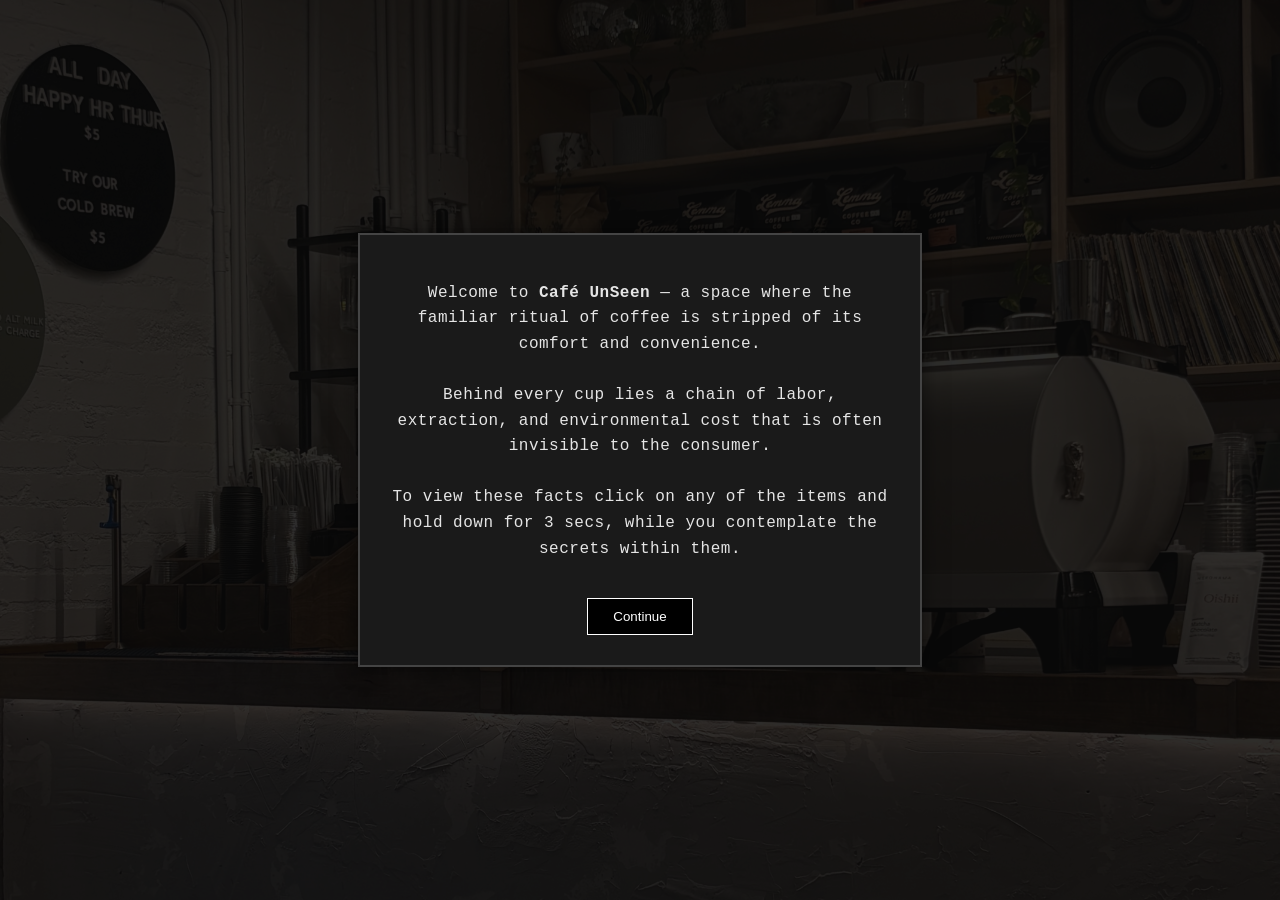
<file: index.html>
<!doctype html>
<html lang="en">
<head>
    <meta charset="utf-8">
    <title>Café UnSeen | Welcome</title>
    <meta name="viewport" content="width=device-width, initial-scale=1.0">

    <link rel="stylesheet" href="front.css">
</head>

<body>

    <div id="popup" class="popup">
        <div class="popup-content">
            <p>
                Welcome to <strong>Café UnSeen</strong> — a space where the familiar ritual of coffee
                is stripped of its comfort and convenience.  
                <br><br>
                Behind every cup lies a chain of labor, extraction, and environmental cost that is
                often invisible to the consumer.
                <br><br>
                To view these facts click on any of the items and hold down for 3 secs, while you contemplate the secrets within them.
            </p>

            <button id="closePopup" class="popup-btn">Continue</button>
        </div>
    </div>

    <div class="front-container">
        <h1 class="front-title">Café UnSeen</h1>

        <a href="main.html" class="enter-btn">Enter the Café</a>
    </div>

    <script src="front.js"></script>
</body>
</html>
</file>
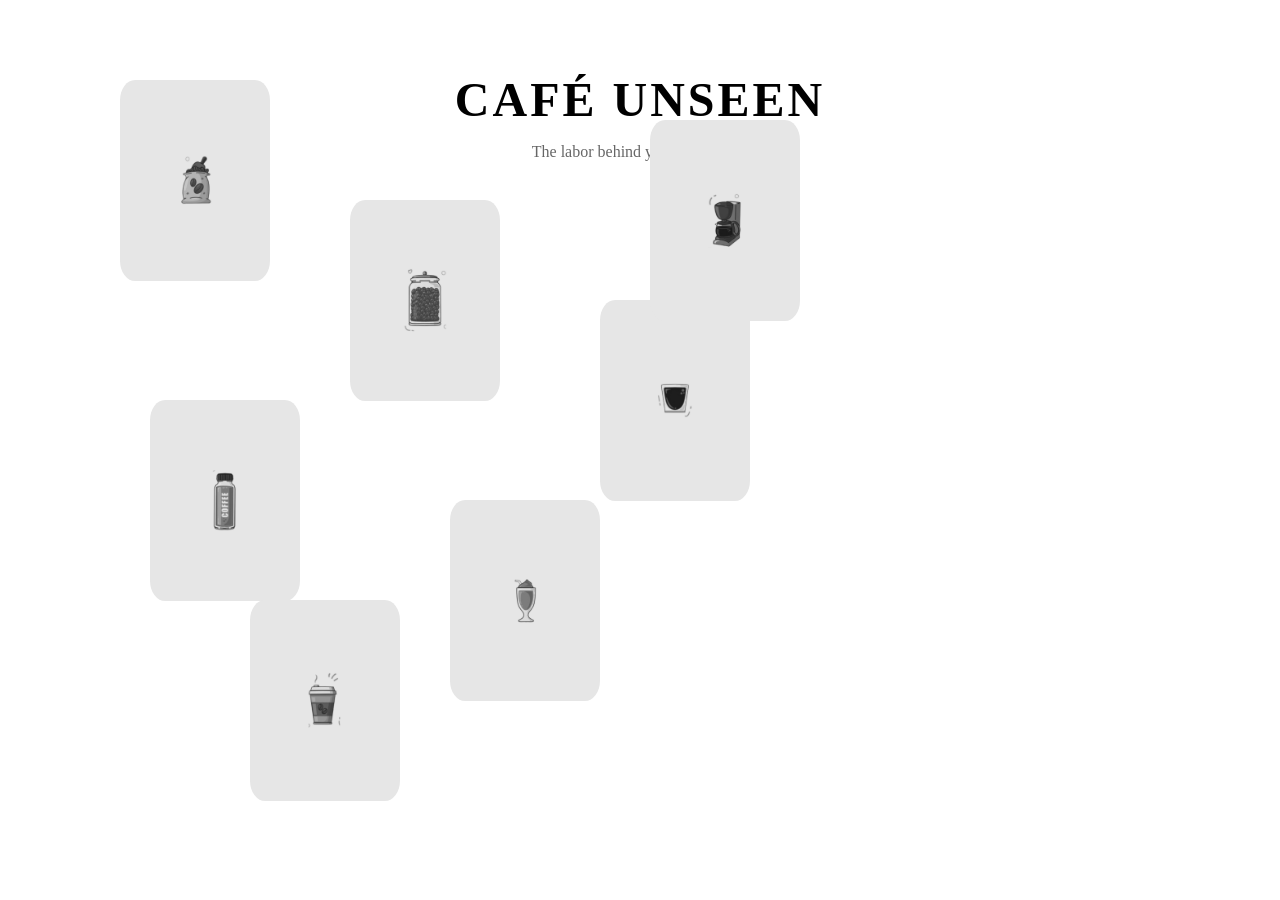
<file: projectFinal/index.html>
<!doctype html>
<html lang="en">
<head>
    <meta charset="utf-8">
    <title>Café UnSeen | Truth Not Withheld</title>
    <meta name="viewport" content="width=device-width, initial-scale=1.0">

    <link rel="stylesheet" href="style.css">
</head>

<body>
    <div class="page-container">

        <h1 class="title">Café UnSeen</h1>
        <p class="subtitle">The labor behind your daily ritual</p>

        <div class="icon interactive" style="top: 80px; left: 120px;" 
             data-info="Wage gap: Barista $12/hr vs CEO $4000/hr">
            <img src="icons/bean_bag.png" alt="Bean Bag">
        </div>

        <div class="icon interactive" style="top: 200px; left: 350px;" 
            data-info="Farmers paid $1.20/lb while retail markup reaches 400%">
            <img src="icons/beans.png" alt="Beans">
            </div>

        <div class="icon interactive" style="top: 400px; left: 150px;" 
            data-info="Bottled coffee: plastic waste + high carbon shipping footprint">
            <img src="icons/bottled_coffee.png" alt="Bottled Coffee">
        </div>

        <div class="icon interactive" style="top: 300px; left: 600px;" 
            data-info="Cappuccino: 53 gallons of water used per cup (farm to café)">
            <img src="icons/cappuccino.png" alt="Cappuccino">
        </div>

        <div class="icon interactive" style="top: 500px; left: 450px;" 
            data-info="Disposable cups: 50 billion thrown away yearly in the US">
            <img src="icons/cup.png" alt="Cup">
        </div>

        <div class="icon interactive" style="top: 120px; left: 650px;" 
            data-info="Espresso machines: high energy use + hidden maintenance labor">
            <img src="icons/espresso_machine.png" alt="Espresso Machine">
        </div>

        <div class="icon interactive" style="top: 600px; left: 250px;" 
            data-info="Latte: milk production is the largest CO₂ contributor in cafés">
            <img src="icons/latte.png" alt="Latte">
        </div>

    </div>

    <div id="popup" class="popup hidden">
        <div class="popup-content">
            <p id="popup-text"></p>
        </div>
    </div>

    <script src="script.js"></script>
</body>
</html>
</file>
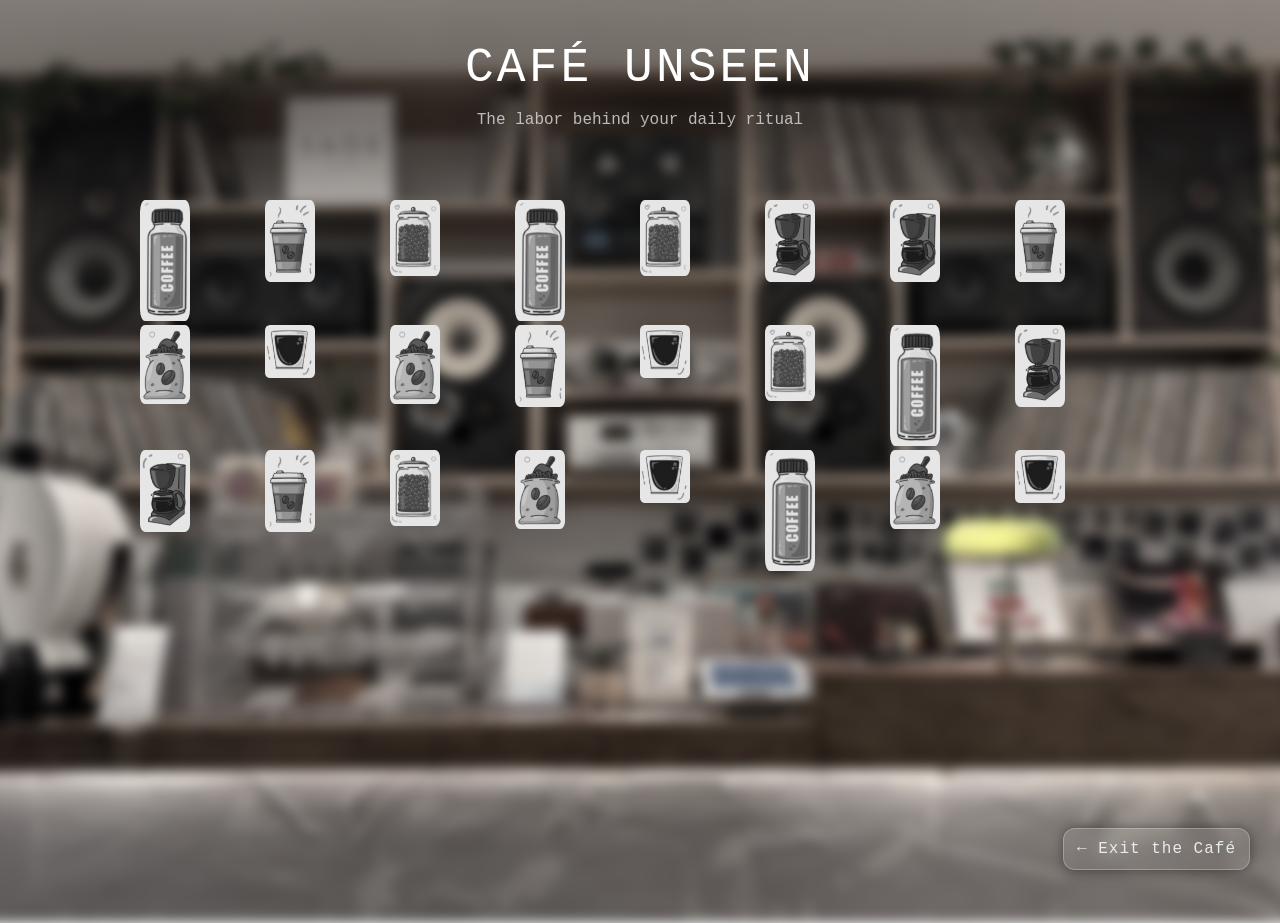
<file: main.html>
<!doctype html>
<html lang="en">
<head>
    <meta charset="utf-8">
    <title>Café UnSeen | Truth Not Withheld</title>
    <meta name="viewport" content="width=device-width, initial-scale=1.0">

     <link href="https://cdn.jsdelivr.net/npm/bootstrap@5.3.3/dist/css/bootstrap.min.css" rel="stylesheet">

    <link rel="stylesheet" href="style.css">
</head>

<a href="index.html" class="back-home-btn">← Exit the Café</a>

<body>
    <div class="page-container">

        <h1 class="title">Café UnSeen</h1>
        <p class="subtitle">The labor behind your daily ritual</p>

        <div class="icon interactive" data-info="Wage gap: Barista $12/hr vs CEO $4000/hr">
            <img src="icons/bean_bag01.png">
        </div>
        <div class="icon interactive" data-info="Coffee bag labor: 12 to 14 hour harvest days">
            <img src="icons/bean_bag02.png">
        </div>
        <div class="icon interactive" data-info="Farmers earn less than 5% of retail price">
            <img src="icons/bean_bag03.png">
        </div>
        <div class="icon interactive" data-info="Global coffee trade still follows colonial routes">
            <img src="icons/bean_bag04.png">
        </div>

        <div class="icon interactive" data-info="Farmers paid $1.20/lb while retail markup reaches 400%">
            <img src="icons/beans01.png">
        </div>
        <div class="icon interactive" data-info="Coffee cherries must be hand-picked — intense labor">
            <img src="icons/beans02.png">
        </div>
        <div class="icon interactive" data-info="Climate change threatens 60% of coffee species">
            <img src="icons/beans03.png">
        </div>
        <div class="icon interactive" data-info="Processing beans uses large amounts of water">
            <img src="icons/beans04.png">
        </div>

        <div class="icon interactive" data-info="Plastic waste + high carbon shipping footprint">
            <img src="icons/bottled_coffee01.png">
        </div>
        <div class="icon interactive" data-info="Bottled coffee often travels thousands of miles">
            <img src="icons/bottled_coffee02.png">
        </div>
        <div class="icon interactive" data-info="Packaging accounts for 45% of emissions">
            <img src="icons/bottled_coffee03.png">
        </div>
        <div class="icon interactive" data-info="Single-use bottles hide massive labor chains">
            <img src="icons/bottled_coffee04.png">
        </div>

        <div class="icon interactive" data-info="Cappuccino: 53 gallons of water used per cup">
            <img src="icons/cappuccino01.png">
        </div>
        <div class="icon interactive" data-info="Milk production is the largest CO₂ contributor">
            <img src="icons/cappuccino02.png">
        </div>
        <div class="icon interactive" data-info="Dairy workers face harsh conditions and low pay">
            <img src="icons/cappuccino03.png">
        </div>
        <div class="icon interactive" data-info="Café drinks hide global supply chain labor">
            <img src="icons/cappuccino04.png">
        </div>

        <div class="icon interactive" data-info="Espresso machines: high energy use + hidden maintenance labor">
            <img src="icons/espresso_machine01.png">
        </div>
        <div class="icon interactive" data-info="Machines require constant cleaning — invisible labor">
            <img src="icons/espresso_machine02.png">
        </div>
        <div class="icon interactive" data-info="Repairs are expensive and often outsourced">
            <img src="icons/espresso_machine03.png">
        </div>
        <div class="icon interactive" data-info="Energy use spikes during peak café hours">
            <img src="icons/espresso_machine04.png">
        </div>

        <div class="icon interactive" data-info="Latte: milk production is the largest CO₂ contributor">
            <img src="icons/latte01.png">
        </div>
        <div class="icon interactive" data-info="Lattes require more resources than black coffee">
            <img src="icons/latte02.png">
        </div>
        <div class="icon interactive" data-info="Dairy supply chains involve intense labor">
            <img src="icons/latte03.png">
        </div>
        <div class="icon interactive" data-info="Milk waste is a major hidden cost in cafés">
            <img src="icons/latte04.png">
        </div>

    </div>

    <div id="popup" class="popup hidden">
        <div class="popup-content">
            <p id="popup-text"></p>
        </div>
    </div>

    <script src="script.js"></script>

    <script 
        src="https://cdn.jsdelivr.net/npm/bootstrap@5.3.3/dist/js/bootstrap.bundle.min.js">
    </script>

</body>
</html>
</file>
<file: front.css>
body {
    margin: 0;
    padding: 0;
    height: 100vh;
    width: 100vw;
    background-image: url('cafe_background.JPEG');
    background-size: cover;
    background-position: center;
    background-repeat: no-repeat;
    font-family: "Courier New", monospace;
    filter: grayscale(100%);
}

.front-container {
    position: absolute;
    top: 50%;
    left: 50%;
    transform: translate(-50%, -50%);
    text-align: center;
}

.front-title {
    font-size: 4rem;
    letter-spacing: 4px;
    color: #ffffff;
    text-shadow: 0 0 10px #000;
    margin-bottom: 40px;
}

.enter-btn {
    padding: 15px 40px;
    background: rgba(0,0,0,0.7);
    color: #fff;
    border: 2px solid #fff;
    text-decoration: none;
    font-size: 1.2rem;
    transition: 0.3s;
}

.enter-btn:hover {
    background: rgba(255,255,255,0.2);
}

/* POPUP */
.popup {
    position: fixed;
    top: 0;
    left: 0;
    width: 100vw;
    height: 100vh;
    background: rgba(10,10,10,0.85);
    backdrop-filter: blur(6px);
    display: flex;
    justify-content: center;
    align-items: center;
    z-index: 9999;
}

.popup.hidden {
    display: none;
}

.popup-content {
    background: #1a1a1a;
    border: 2px solid #444;
    padding: 30px;
    width: 60%;
    max-width: 500px;
    color: #e5e5e5;
    text-align: center;
    line-height: 1.6;
    letter-spacing: 0.5px;
    box-shadow: 0 0 20px rgba(0,0,0,0.6);
}

.popup-btn {
    margin-top: 20px;
    padding: 10px 25px;
    background: #000;
    color: #fff;
    border: 1px solid #fff;
    cursor: pointer;
    transition: 0.3s;
}

.popup-btn:hover {
    background: #333;
}
</file>
<file: projectFinal/style.css>
body {
   margin: 0;
    padding: 0;
    background-color: #ffffff;
    filter: grayscale(100%);
}

.page-container {
    padding: 40px;
    text-align: center;
}

.title {
    font-size: 3rem;
    letter-spacing: 3px;
    text-transform: uppercase;
    margin-bottom: 10px;
}

.subtitle {
    opacity: 0.6;
    margin-bottom: 40px;
}

.coffee-grid {
    display: flex;
    justify-content: center;
    gap: 40px;
}

.coffee-item {
    width: 220px;
    position: relative;
    cursor: pointer;
    transition: 0.3s;
}

.coffee-item img {
    width: 100%;
    filter: contrast(70%) brightness(80%);
    transition: 0.3s;
}

.coffee-item:hover img {
    filter: blur(3px) brightness(60%);
    transform: scale(1.03);
}

.label {
    display: block;
    margin-top: 10px;
    font-size: 1rem;
    opacity: 0.7;
}

.disabled {
    cursor: not-allowed;
    opacity: 0.3;
}

.popup {
    position: center;
    inset: 0; 
    display: flex;
    justify-content: center;
    align-items: center;
    background: rgba(10, 10, 10, 0.85);
    backdrop-filter: blur(6px);
}

.popup.hidden {
    display: none;
}

.popup-content {
    background: #1a1a1a;
    border: 2px solid #444;
    padding: 30px;
    width: 60%;
    max-width: 500px;
    color: #e5e5e5;
    font-family: "Courier New", monospace;
    line-height: 1.6;
    text-align: left;
    letter-spacing: 0.5px;
    box-shadow: 0 0 20px rgba(0,0,0,0.6);
    animation: popupFade 0.3s ease-out;
}

@keyframes popupFade {
    from {
        opacity: 0;
        transform: scale(0.95);
    }
    to {
        opacity: 1;
        transform: scale(1);
    }
}

@keyframes glitch {
    0% { transform: translate(0,0); }
    20% { transform: translate(-10px, 10px); }
    40% { transform: translate(10px, -10px); }
    60% { transform: translate(-10px, -10px); }
    80% { transform: translate(10px, 10px); }
    100% { transform: translate(0,0); }
}

.icon {
    width: 150px;
    position: absolute;
    cursor: pointer;
}

.icon img {
    width: 100%;
    border-radius: 10%;  
    filter: grayscale(100%) contrast(80%);
    transition: 0.3s;
}

.icon:hover img {
    filter: blur(3px) brightness(60%);
    transform: scale(1.05);
}
</file>
<file: style.css>
body {
    margin: 0;
    padding: 0;
    height: 100vh;
    width: 100vw;
    position: relative;
    overflow: hidden;
    font-family: "Courier New", monospace;
}

body::before {
    content: "";
    position: absolute;
    inset: 0;
    background-image: url('cafe_backgroundmain.JPEG');
    background-size: cover;
    background-position: center;
    background-repeat: no-repeat;

    filter: blur(6px) grayscale(60%);
    transform: scale(1.05);
    z-index: -1;
}

.title {
    font-size: 3rem;
    letter-spacing: 3px;
    text-transform: uppercase;
    margin-bottom: 10px;
    color: white;
}

.subtitle {
    opacity: 0.8;
    margin-bottom: 40px;
    color: #e0e0e0;
}

.page-container {
    padding: 40px;
    text-align: center;
}

.coffee-item {
    width: 220px;
    position: relative;
    cursor: pointer;
    transition: 0.3s;
}

.coffee-item img {
    width: 100%;
    filter: contrast(70%) brightness(80%);
    transition: 0.3s;
}

.coffee-item:hover img {
    filter: blur(3px) brightness(60%);
    transform: scale(1.03);
}

.label {
    display: block;
    margin-top: 10px;
    font-size: 1rem;
    opacity: 0.7;
}

.disabled {
    cursor: not-allowed;
    opacity: 0.3;
}

.popup {
    position: fixed;
    inset: 0; 
    display: flex;
    justify-content: center;
    align-items: center;
    background: rgba(10, 10, 10, 0.85);
    backdrop-filter: blur(6px);
}

.popup.hidden {
    display: none;
}

.popup-content {
    background: #1a1a1a;
    border: 2px solid #444;
    padding: 30px;
    width: 60%;
    max-width: 500px;
    color: #e5e5e5;
    font-family: "Courier New", monospace;
    line-height: 1.6;
    text-align: left;
    letter-spacing: 0.5px;
    box-shadow: 0 0 20px rgba(0,0,0,0.6);
    animation: popupFade 0.3s ease-out;
}

.icon img {
    width: 100%;
    border-radius: 10%;  
    filter: grayscale(100%) contrast(80%);
    transition: 0.3s;
}

.icon:hover img {
    filter: blur(3px) brightness(60%);
    transform: scale(1.05);
}

.icon {
    width: 50px;
    height: 50px;
    position: absolute;
    cursor: pointer;
}

@media (max-width: 768px) {
    .icon {
        width: 100px;
        height: 100px;
    }
}

.explosion-container {
    position: absolute;
    pointer-events: none;
    width: 150px;
    height: 150px;
    overflow: visible;
    z-index: 9999;
}

.smoke {
    position: absolute;
    width: 40px;
    height: 40px;
    background: radial-gradient(circle, rgba(255,255,255,0.8), rgba(100,100,100,0));
    border-radius: 50%;
    opacity: 0;
    animation: smokeRise 0.8s ease-out forwards;
}

@keyframes smokeRise {
    0% { transform: scale(0.5) translateY(0); opacity: 0.8; }
    100% { transform: scale(2.5) translateY(-40px); opacity: 0; }
}

.particle {
    position: absolute;
    width: 8px;
    height: 8px;
    background: white;
    border-radius: 2px;
    opacity: 0.9;
    animation: particleFly 0.6s ease-out forwards;
}

@keyframes particleFly {
    0% { transform: translate(0,0) scale(1); opacity: 1; }
    100% { 
        transform: translate(var(--dx), var(--dy)) scale(0.2); 
        opacity: 0; 
    }
}

.back-home-btn {
    position: fixed;
    bottom: 30px;
    right: 30px;

    padding: 8px 13px;
    background: rgba(255, 255, 255, 0.08);
    border: 1px solid rgba(255, 255, 255, 0.25);
    border-radius: 12px;

    color: #eaeaea;
    font-family: "Courier New", monospace;
    font-size: 1rem;
    letter-spacing: 1px;
    text-decoration: none;

    backdrop-filter: blur(6px);
    box-shadow: 0 0 12px rgba(0,0,0,0.4);

    transition: 0.25s ease;
}

.back-home-btn:hover {
    background: rgba(255, 255, 255, 0.18);
    border-color: rgba(255, 255, 255, 0.4);
    transform: translateY(-3px);
    box-shadow: 0 0 18px rgba(0,0,0,0.6);
}
</file>
